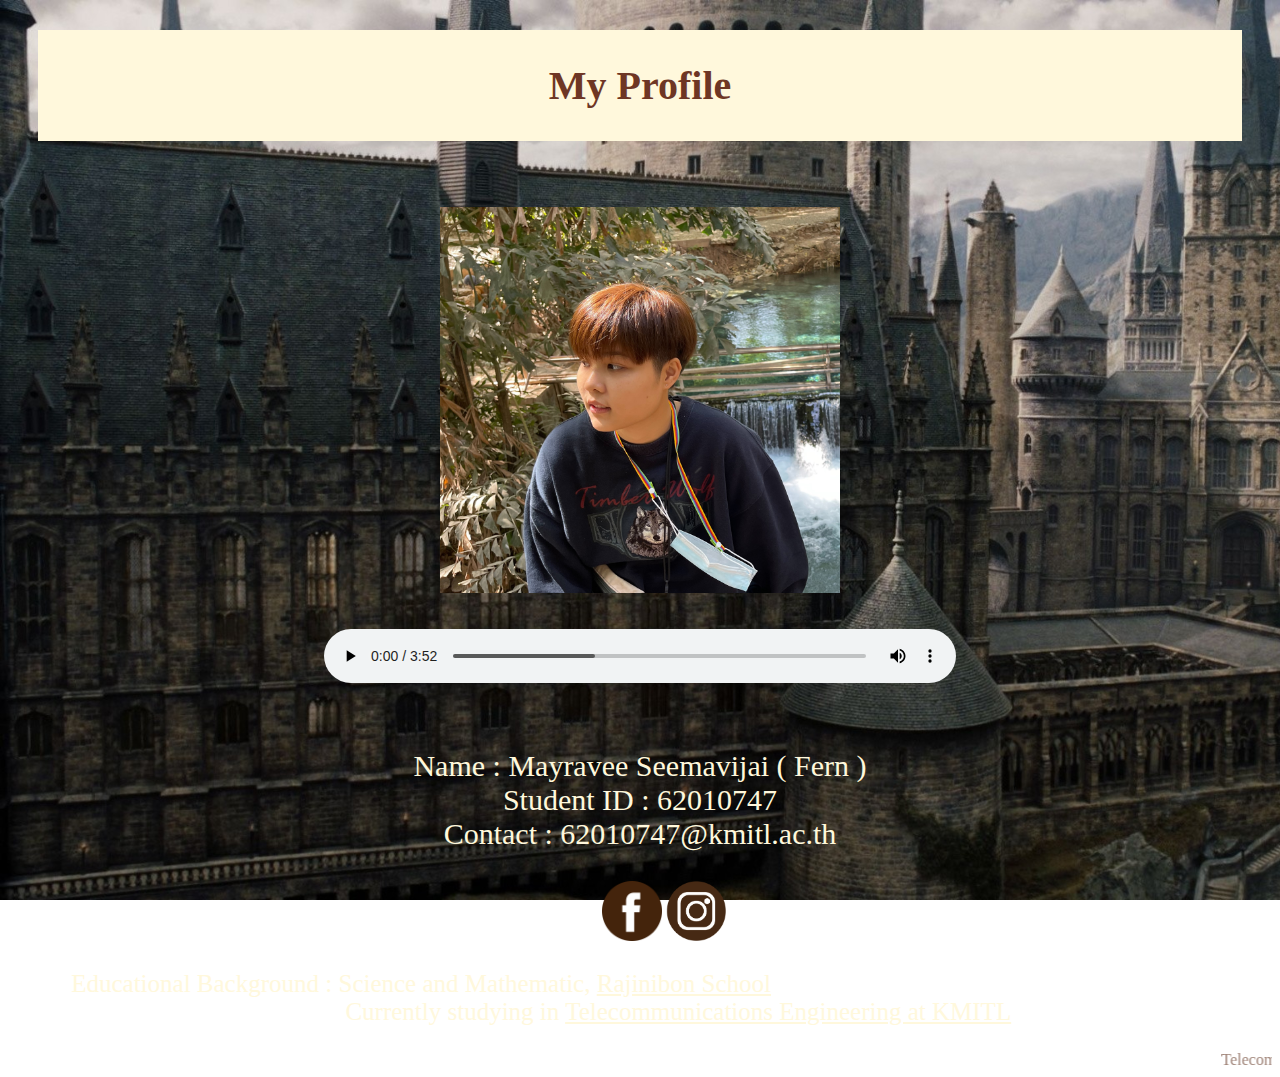
<file: index.html>
<html>

    <head>
        <Title>My Profile</Title>   
        <link rel="stylesheet" href="style.css">
    </head>

    <body>
        <style>
            body {
                background-image : url('hogwarts.jpg');
                background-repeat: no-repeat;
                background-blend-mode: color-dodge;
                background-attachment: fixed;
                background-size: cover;
                
            
                }
                
        </style> 


        <header style="background-color: cornsilk; margin: 30px; padding: 5px;">
            
            <h1 style="color: rgb(110, 54, 36);font-size: 40px;text-align: center;font-family:'Times New Roman';" >My Profile</h1>
        </header> 
            <br>
            <br>


            <img src="pic.jpeg" alt="pic" class="center" style="width: 400px"  >
            <br>
            <br>
        
       
        <audio controls autoplay loop class="center" width=10px>
                <source src="the_sorting_hat_lyrics_harry_potter_song_riddletm.mp3" type="audio/mpeg">
                <source src="the_sorting_hat_lyrics_harry_potter_song_riddletm.ogg" type="audio/ogg">
         </audio>

            <br>
            <br>
            <p class="font">Name : Mayravee Seemavijai ( Fern )<br>
                            Student ID : 62010747<br>
                            Contact : 62010747@kmitl.ac.th
            </p> 
             
            <div style="margin-left: 47%;"><a href="https://www.facebook.com/mayravee.seemavijai/">
                                           <img src="facebook.png": alt="facebook" style="width: 60px;" /></a>
                                            <a href="https://www.instagram.com/fernmrv/">
                                           <img src="instagram.png" alt="instagram" style="width: 60px;"/></a>
            </div>
                
            <p class="fontl">             
                Educational Background : Science and Mathematic, <a href="http://www.rajinibon.ac.th/home/index.php" style="color: cornsilk;">Rajinibon School</a><br>
            
                <span class="tab"></span>
                Currently studying in <a href="http://www.telecom.kmitl.ac.th/"style="color: cornsilk;">Telecommunications Engineering at KMITL</a>

            </p>
            
         
         <marquee behavior="SCROLL" style="color: rgb(158, 130, 118);">Telecommunications Engineering, King Mongkut's Institute of Technology Ladkrabang</marquee>
    </body>
</html>
</file>
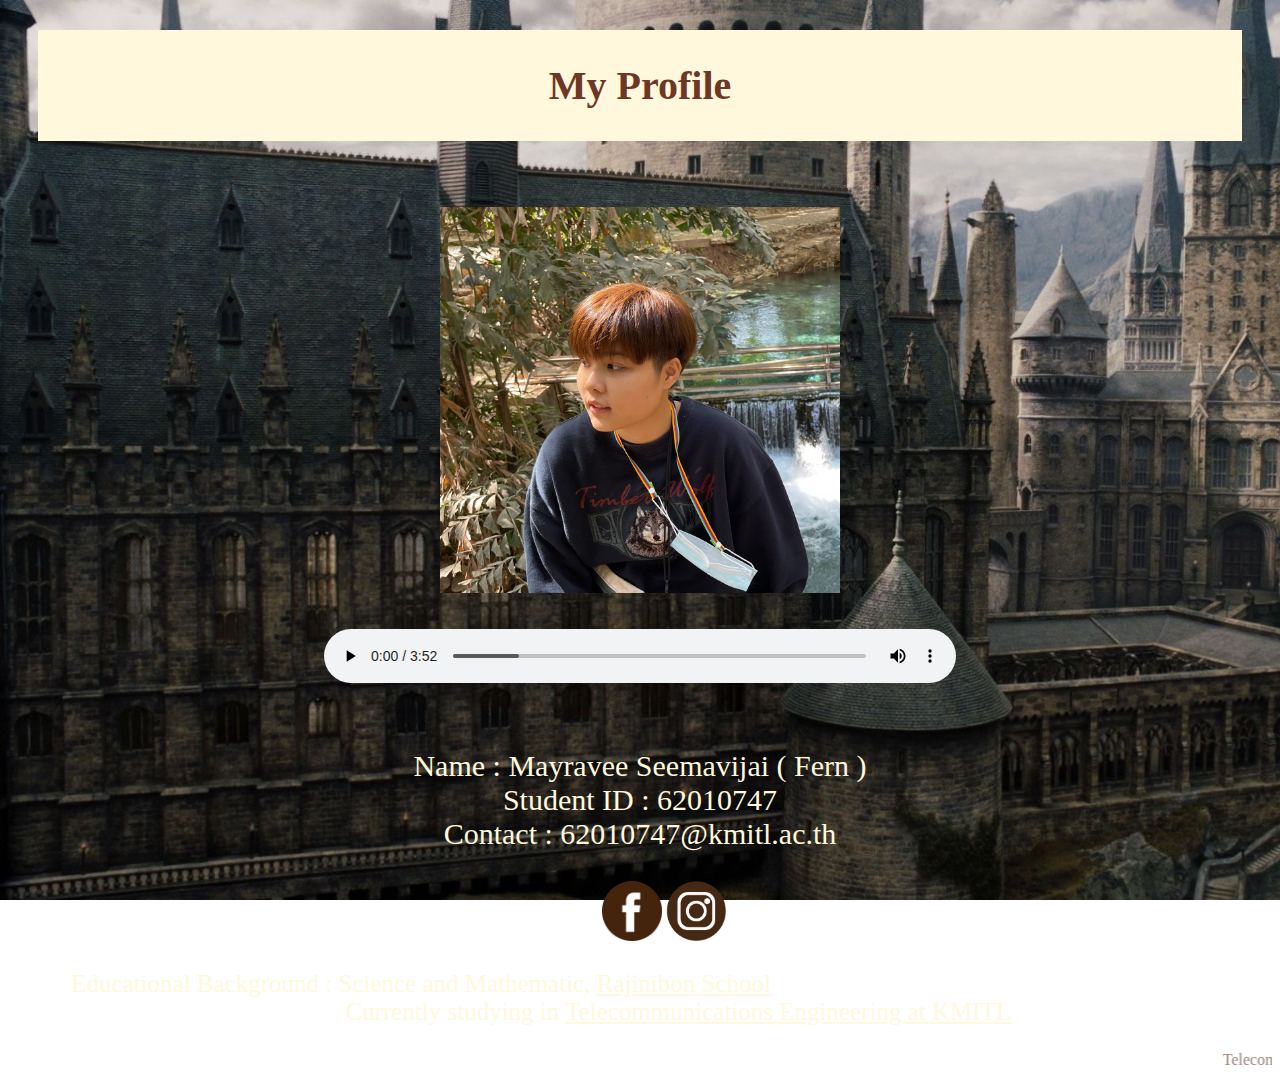
<file: Lab13.html>
<html>

    <head>
        <Title>My Profile</Title>   
        <link rel="stylesheet" href="style.css">
    </head>

    <body>
        <style>
            body {
                background-image : url('hogwarts.jpg');
                background-repeat: no-repeat;
                background-blend-mode: color-dodge;
                background-attachment: fixed;
                background-size: cover;
                
            
                }
                
        </style> 


        <header style="background-color: cornsilk; margin: 30px; padding: 5px;">
            
            <h1 style="color: rgb(110, 54, 36);font-size: 40px;text-align: center;font-family:'Times New Roman';" >My Profile</h1>
        </header> 
            <br>
            <br>


            <img src="pic.jpeg" alt="pic" class="center" style="width: 400px"  >
            <br>
            <br>
        
       
        <audio controls autoplay loop class="center" width=10px>
                <source src="the_sorting_hat_lyrics_harry_potter_song_riddletm.mp3" type="audio/mpeg">
                <source src="the_sorting_hat_lyrics_harry_potter_song_riddletm.ogg" type="audio/ogg">
         </audio>

            <br>
            <br>
            <p class="font">Name : Mayravee Seemavijai ( Fern )<br>
                            Student ID : 62010747<br>
                            Contact : 62010747@kmitl.ac.th
            </p> 
             
            <div style="margin-left: 47%;"><a href="https://www.facebook.com/mayravee.seemavijai/">
                                           <img src="facebook.png": alt="facebook" style="width: 60px;" /></a>
                                            <a href="https://www.instagram.com/fernmrv/">
                                           <img src="instagram.png" alt="instagram" style="width: 60px;"/></a>
            </div>
                
            <p class="fontl">             
                Educational Background : Science and Mathematic, <a href="http://www.rajinibon.ac.th/home/index.php" style="color: cornsilk;">Rajinibon School</a><br>
            
                <span class="tab"></span>
                Currently studying in <a href="http://www.telecom.kmitl.ac.th/"style="color: cornsilk;">Telecommunications Engineering at KMITL</a>

            </p>
            
         
         <marquee behavior="SCROLL" style="color: rgb(158, 130, 118);">Telecommunications Engineering, King Mongkut's Institute of Technology Ladkrabang</marquee>
    </body>
</html>
</file>
<file: style.css>
.font{
    font-family: 'Times New Roman', Times, serif;
    text-align: center ;
    color: cornsilk;
    font-size: 30px;
}

.fontl{
    font-family: 'Times New Roman', Times, serif;
    text-align: left ;
    color: cornsilk;
    font-size: 25px;
    margin-left: 5%;

}

.center {
    display: block;
    margin-left: auto;
    margin-right: auto;
    width: 50%;
  }

  .tab {
    display: inline-block;
    margin-left: 268px;
}

.div
{
  display:block;
  float: left;  
}
</file>
